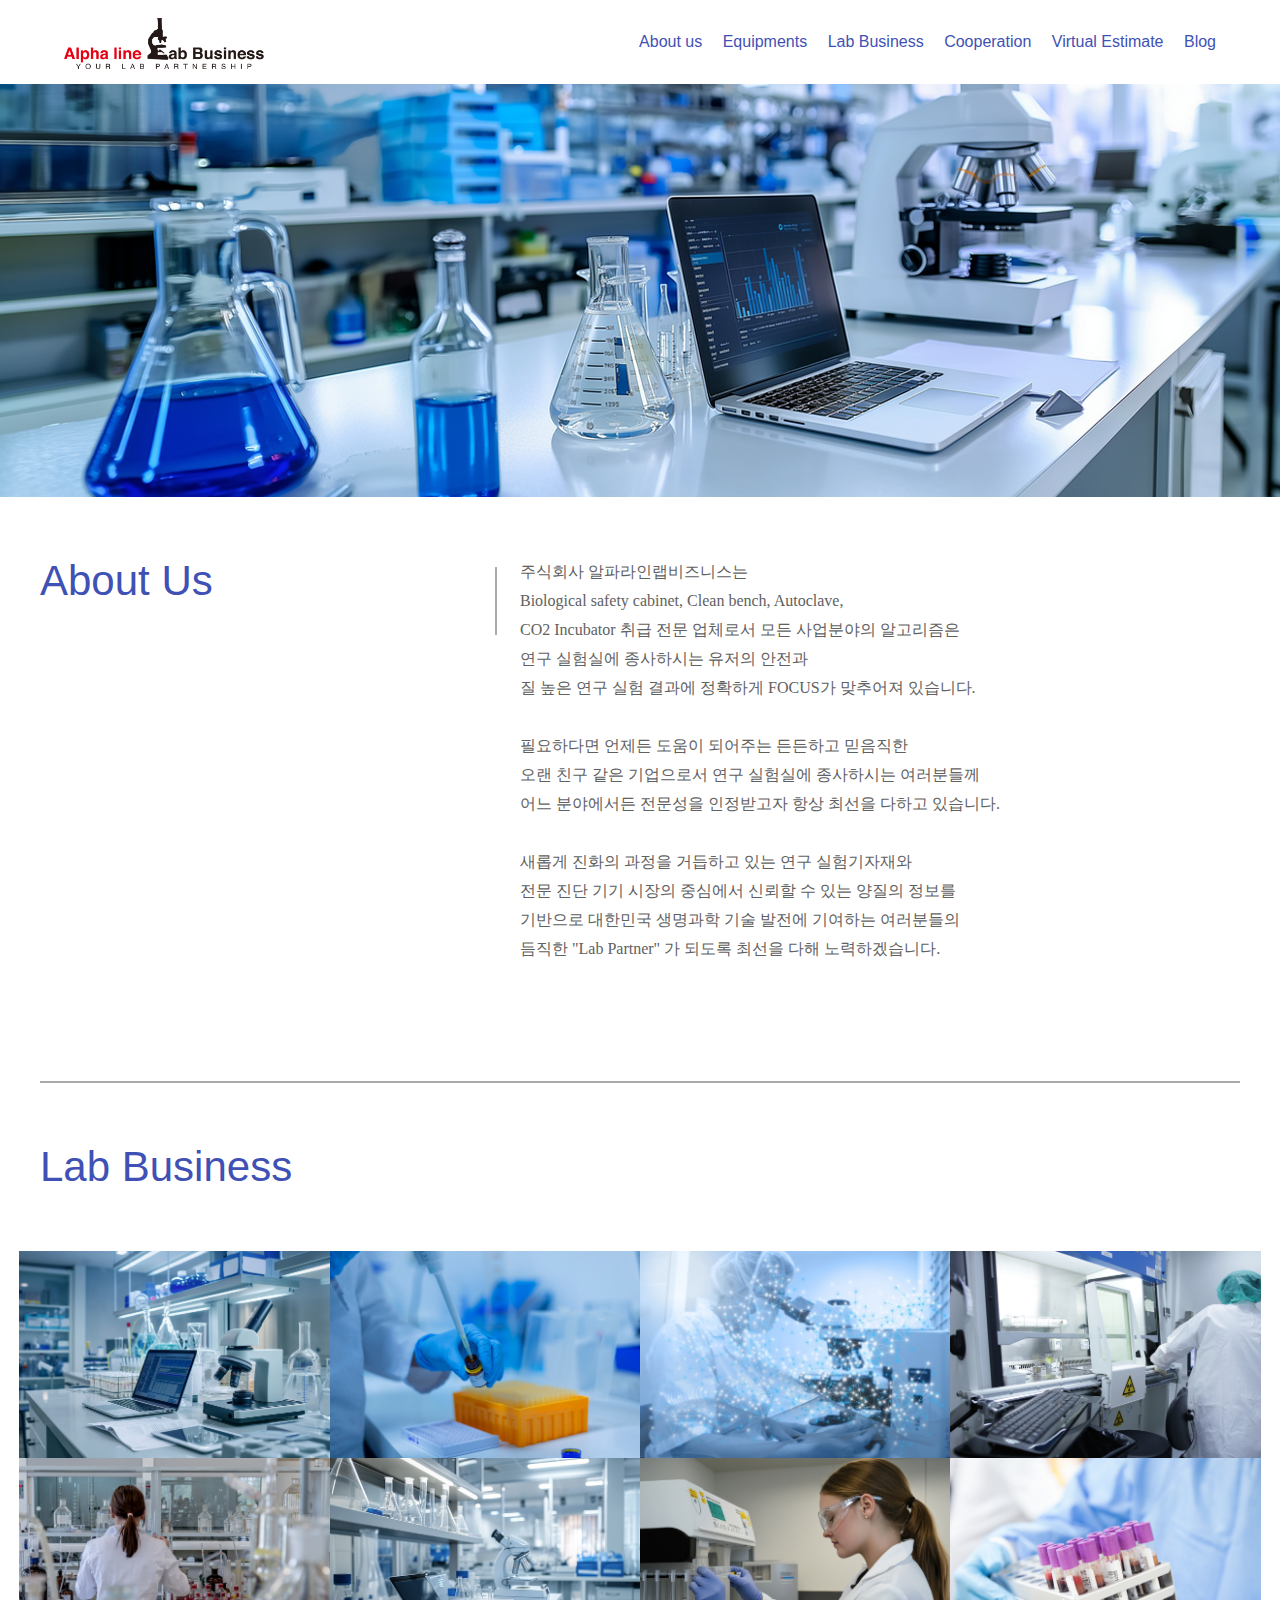
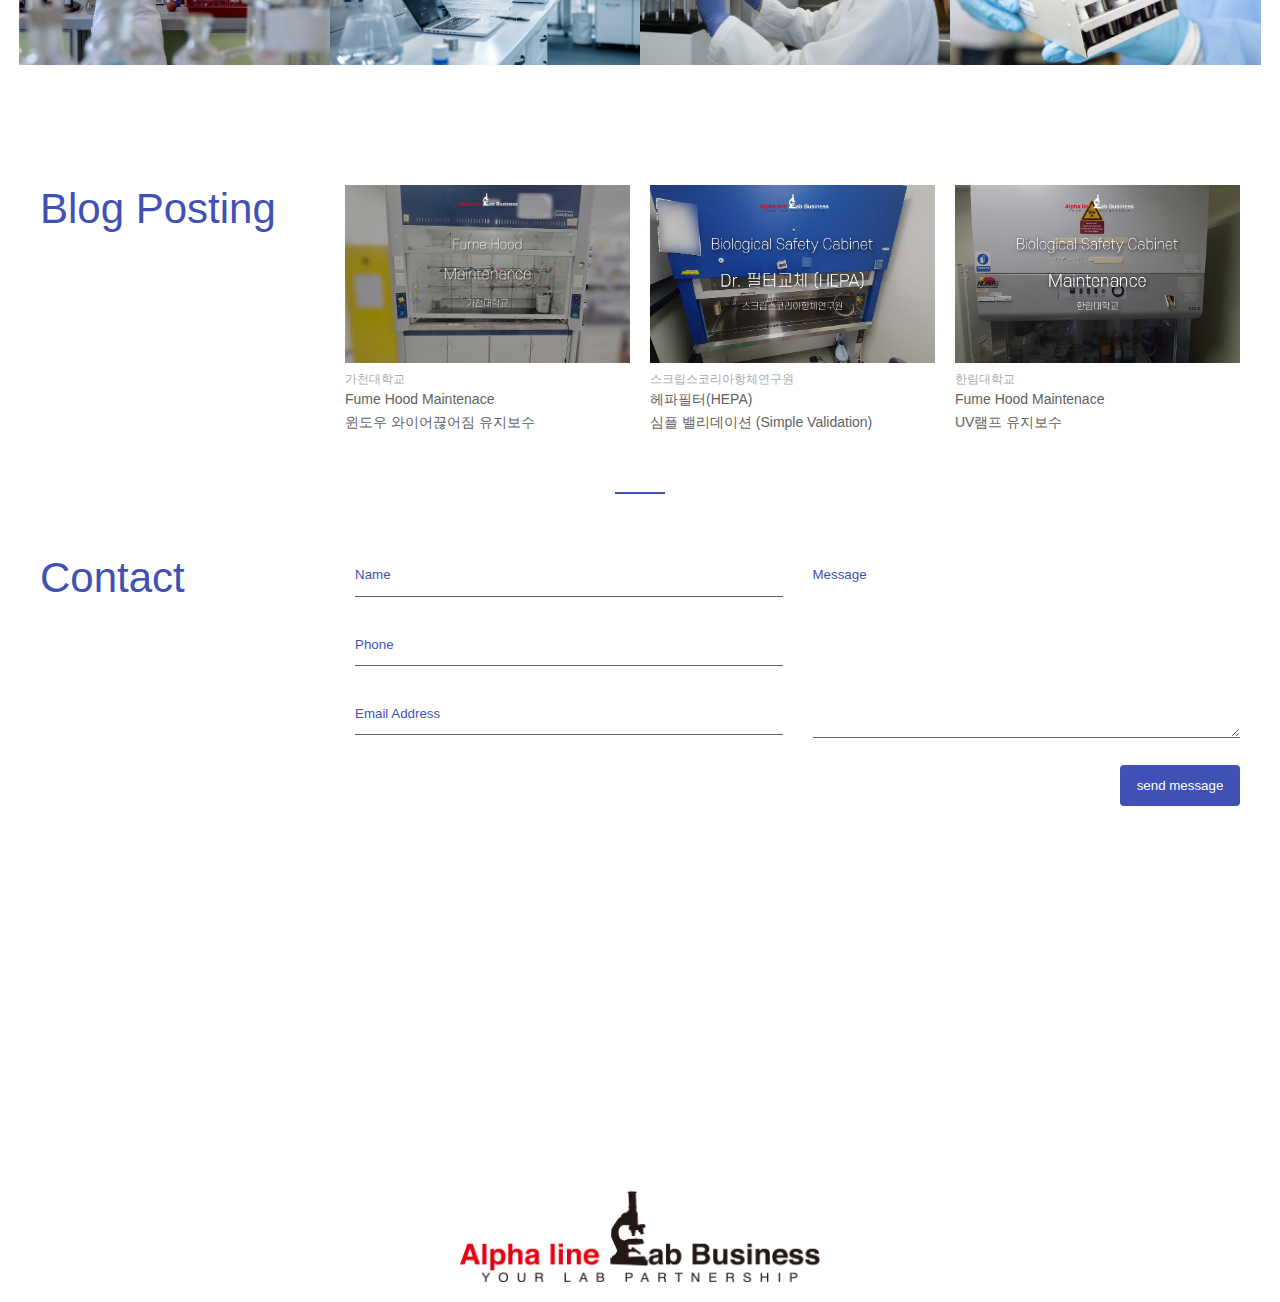
<file: index.html>
<!DOCTYPE html>
<html lang="ko">
<head>
    <meta charset="UTF-8">
    <meta http-equiv="X-UA-Compatible" content="IE=edge">
    <meta name="viewport" content="width=device-width, initial-scale=1.0">
    <link rel="shortcut icon" href="./img/현미경흑백.png" type="image/x-icon">
    <link rel="stylesheet" href="./css/reset.css">
    <link rel="stylesheet" href="./css/css.css">
    

    <title>(주)알파라인랩비즈니스</title>
</head>
<body>
    <section class="wrap">
        <header class="header">
            <h1 class="logo"><a href="./index.html">
                <img src="./img/알파라인 CI.png" alt="">
            </a></h1>
            <nav>
                <ul>
                    <li><a href="#home">About us</a></li>
                    <li><a href="#we-are">Equipments</a></li>
                    <li><a href="#work">Lab Business</a></li>
                    <li><a href="#blog">Cooperation</a></li>
                    <li><a href="./CB.html">Virtual Estimate</a></li>
                    <li><a href="https://blog.naver.com/alphalinelabbiz">Blog</a></li>
                </ul>
            </nav>
            <div class="btn-nav" onclick="navToggle();">
                <span>내비버튼</span>
            </div>
        </header>
        <section class="sec slider" id="home">
            <h2 class="hide">slider</h2>
            <div class="img-box">
                <a href="#">
                    <picture>
                        <source media="(min-width:1200px)" srcset="./img/main_img.png">
                        <source media="(min-width:768px )" srcset="./img/main_img2.png">
                        <img src="./img/main_img3.png" alt="슬라이드">
                    </picture>
                </a>
            </div>
        </section>
        <section class="sec we-are under-line" id="we-are">            
            <div class="container flex-box">
                <h2>About Us</h2>
                <p class="lower-txt serif" style="font-family: Noto Sans KR", sans-serif;>주식회사 알파라인랩비즈니스는 <br>

                    Biological safety cabinet, Clean bench, Autoclave, <br>
                    
                    CO2 Incubator 취급 전문 업체로서 모든 사업분야의 알고리즘은 <br>
                    
                    연구 실험실에 종사하시는 유저의 안전과 <br>
                    
                    질 높은 연구 실험 결과에 정확하게 FOCUS가 맞추어져 있습니다. <br>  
                    
                    ​ <br>
                    
                    필요하다면 언제든 도움이 되어주는 든든하고 믿음직한 <br>
                    
                    오랜 친구 같은 기업으로서 연구 실험실에 종사하시는 여러분들께 <br>
                    
                    어느 분야에서든 전문성을 인정받고자 항상 최선을 다하고 있습니다. <br>
                    
                    ​<br>
                    
                    새롭게 진화의 과정을 거듭하고 있는 연구 실험기자재와 <br>
                    
                    전문 진단 기기 시장의 중심에서 신뢰할 수 있는 양질의 정보를 <br>
                    
                    기반으로 대한민국 생명과학 기술 발전에 기여하는 여러분들의 <br>
                    
                    듬직한 "Lab Partner" 가 되도록 최선을 다해 노력하겠습니다.</p>
                
            </div>   
        </section>
        <section class="sec work" id="work">
            <div class="container">
                <h2>Lab Business</h2>
            </div>
            <div class="flex-box">
                <article>
                    <div class="img-box"><img src="./img/1.png" alt="work01"></div>
                    <h3>Dr.HEPA Filter</h3>
                    <p>헤파필터 교체</p>
                </article>
                <article>
                    <div class="img-box"><img src="./img/2.jpg" alt="work02"></div>
                    <h3>Dr.Cleaning</h3>
                    <p>클리닝 작업</p>
                </article>
                <article>
                    <div class="img-box"><img src="./img/3.jpg" alt="work03"></div>
                    <h3>Dr.Sterilizing</h3>
                    <p>살균 작업</p>
                </article>
                <article>
                    <div class="img-box"><img src="./img/4.jpg" alt="work04"></div>
                    <h3>Field Manager</h3>
                    <p>필드 매니저</p>
                </article>
                <article>
                    <div class="img-box"><img src="./img/5.jpg" alt="work05"></div>
                    <h3>Maintenance</h3>
                    <p>장비 유지 보수 작업</p>
                </article>
                <article>
                    <div class="img-box"><img src="./img/6.png" alt="work06"></div>
                    <h3>Validation</h3>
                    <p>장비 성능 점검</p>
                </article>
                <article>
                    <div class="img-box"><img src="./img/7.jpg" alt="work07"></div>
                    <h3>Lab Partners</h3>
                    <p>(주)알파라인랩비즈니스</p>
                </article>
                <article>
                    <div class="img-box"><img src="./img/8.jpg" alt="work08"></div>
                    <h3>Lab Care</h3>
                    <p>실험장비 케어 서비스</p>
                </article>
            </div>            

        </section>
        <section class="sec blog under-line" id="blog">
            <div class="container flex-box">
                <h2>Blog Posting</h2>
                <article>
                    <a href="https://blog.naver.com/alphalinelabbiz/223391622575?trackingCode=blog_bloghome_searchlist">
                        <div class="img-box"><img src="./img/썸네일1.jpg" alt="블로그1"></div>
                        <h3>가천대학교</h3>
                        <p>Fume Hood Maintenace<br> 윈도우 와이어끊어짐 유지보수 </p>
                    </a>
                </article>
                <article>
                    <a href="https://blog.naver.com/alphalinelabbiz/223679608892?trackingCode=blog_bloghome_searchlist">
                        <div class="img-box"><img src="./img/썸네일2.png" alt="블로그1"></div>
                        <h3>스크립스코리아항체연구원</h3>
                        <p>헤파필터(HEPA) <br> 심플 밸리데이션 (Simple Validation)</p>
                    </a>
                </article>
                <article>
                    <a href="https://blog.naver.com/alphalinelabbiz/223676938723?trackingCode=blog_bloghome_searchlist">
                        <div class="img-box"><img src="./img/썸네일3.png" alt="블로그1"></div>
                        <h3>한림대학교</h3>
                        <p>Fume Hood Maintenace<br> UV램프 유지보수 </p>
                    </a>
                </article>
            </div>
            
        </section>
        <section class="sec contact" id="contact">
            <div class="container flex-box">
                <h2>Contact</h2>
                <form action="#">
                    <div class="form-box">
                        <div class="input-box">                            
                            <label for="name" class="hide">name</label>                            
                            <input type="text" name="name" id="name" placeholder="name">
                            <label for="phone" class="hide">phone</label>
                            <input type="text" name="phone" id="phone" placeholder="phone">
                            <label for="e-mail" class="hide">email address</label>
                            <input type="email" name="e-mail" id="e-mail" placeholder="email address">
                        </div>
                        <div class="txt-box">
                            <label for="msg" class="hide">message</label>
                            <textarea name="nsg" id="msg" placeholder="message"></textarea>
                        </div>
                    </div>                    
                    <div class="send-box">
                        <input type="submit" value="send message">
                    </div>
                </form>
            </div>            
        </section>
        <section class="sec map">
            <h2 class="hide">map</h2>
            <iframe src="https://www.google.com/maps/embed?pb=!1m14!1m12!1m3!1d3161.3459718790295!2d126.67582166233586!3d37.594015802522925!2m3!1f0!2f0!3f0!3m2!1i1024!2i768!4f13.1!5e0!3m2!1sko!2skr!4v1684981119388!5m2!1sko!2skr"></iframe>            
        </section>
        <footer class="footer">
            <address style="width: 400px; margin: 0 auto;">
                <img src="./img/알파라인 CI.png" alt="">
            </address>
        </footer>
    </section>

    <script src="./js/default.js"></script>
</body>
</html>
</file>
<file: css/css.css>
@import url('https://fonts.googleapis.com/css2?family=Montserrat:ital,wght@0,100;0,200;0,300;0,400;0,500;0,600;0,700;0,800;0,900;1,100;1,200;1,300;1,400;1,500;1,600;1,700;1,800;1,900&family=PT+Serif:ital,wght@0,400;0,700;1,400;1,700&display=swap');
:root{            
    /* font-family: 'Montserrat',sans-serif; */
    font-weight:400;
    font-size:16px;
    color:#3f51b5;
    /* line-height:1.4em; */
    /* text-transform:uppercase; */
}
.flex-box{
    width: 97%;
    margin: 0 auto;
}
.serif{
    font-family:'PT serif',serif;
    color:#616161;
}        
.hide{
    display:none;
}
.sec{            
    padding:60px 20px;
}
.under-line{
    position:relative;
}
.under-line::after{
    position:absolute;
    left:50%;
    bottom:0;
    transform:translateX(-50%);
    content:'';
    display:block;
    width:100%;
    max-width:1200px;
    height:2px;            
    background:#aaa;
}
.blog.under-line::after{
    width:50px;
    background:#3f51b5;
}


.wrap{            
    overflow:hidden;
    /* background:rgba(0,0,0,0.3); */
}
.container{
    overflow:hidden;
    max-width:1200px;
    margin:0 auto;
}
.header{
    position:fixed;
    left:0;
    right:0;
    top:0;
    z-index:100;
    display:flex;           
    justify-content:space-between;
    align-items:center;
    width:100%;
    height:62px;
    padding:0 5%;
    background:#fff;
}
.logo img{
    width: 200px;
}
nav{
    position:absolute;            
    left:0;
    right:0;
    top:100%;

    height:0;            
    background:#3f51b5;
    color:#fff;
    overflow:hidden;
    transition-property:height;
    transition-duration:0.3s;
}
nav.active{
    height:200px;
}
nav li{
    padding:10px 5%;
    border-bottom:1px solid #222165;
}
.btn-nav{
    display:flex;
    flex-flow:column nowrap;
    justify-content:space-between;
    width:22px;
    height:16px;
    cursor:pointer;
}
.btn-nav::before,.btn-nav::after{
    content:'';
    display:block;
}
.btn-nav span,.btn-nav::before,.btn-nav::after{
    height:2px;
    background:#3f51b5;
    text-indent:-9999px;
}
.slider{
    margin-top:62px;
    padding:0;
}
.we-are{
    position:relative;
    z-index:1;
}
.flex-box{
    display:flex;
    flex-flow:row wrap;
    justify-content:space-between;
}
.flex-box img{
    width:auto;
    height:100%;
}
.flex-box>*{
    width:100%;
}
.sec h2{
    margin-bottom:0.5em;
    font-size:42px;
    text-align:center;
}
.flex-box h2+p{
    position:relative;
    margin-bottom:60px;
    text-align:center;
    line-height:29px;
}
.flex-box h2+p::before{
    position:absolute;
    left:-25px;
    top:10px;
    content:'';
    display:none;
    width:2px;
    height:68px;
    background:#aaa;
}
.flex-box article{
    margin-bottom:50px;
}
.flex-box article:last-of-type{
    margin-bottom:0;
}
.flex-box article .img-box{
    height:58px;
    margin-bottom:2em;
    text-align:center;
}
.flex-box article h3{
    margin-bottom:1.4em;
    text-align:center;
}
.flex-box article p{
    font-size:14px;
    line-height:23px;
    color:#616161;
    text-align:center;
}
.work{
    padding-left:0;
    padding-right:0;
}
.work h2{
    margin-bottom:60px;
}
.work article{
    overflow:hidden;
    position:relative;
    margin:0;
}        
.work article .img-box{            
    width:100%;
    height:auto;
    margin:0;
}
.work article img{
    height:auto;
    width:100%;
}
.work article:hover img{
    opacity:0.5;
}
.work article .img-box::after{
    position:absolute;
    left:0;
    right:0;
    top:0;
    bottom:0;
    background:#3f51b5;
    content:'';
    display:block;
    opacity:0;
    transition:0.3s;
}
.work article:hover .img-box::after{
    opacity:0.8;
}

.work article h3,.work article p{
    position:absolute;
    left:2em;
    top:-4em;
    opacity:0;
    font-weight:700;
    font-size:18px;
    color:#fff;
    transition:0.3s;
}
.work article p{
    padding-left:7px;
    top:-2em;
    font-weight:500;
    font-size:14px;            
}
.work article:hover h3{
    top:2em;
    opacity:1;
}
.work article:hover p{
    top:4em;
    opacity:1;
}
.blog article .img-box{
    height:auto;
    margin-bottom:0.5em;
}
.blog article .img-box img{
    height:auto;
    width:100%;
}
.blog article h3{
    margin:0;
    font-size:12px;
    text-align:left;
    color:#aaa;
}
.blog article p{
    text-align:left;
}
.form-box{
    display:flex;
    flex-flow:column nowrap;
}
.form-box>div{
    width:100%;
}
input,textarea{
    display:block;
    width:100%;
    margin-bottom:2em;
    border:none;
    border-bottom:1px solid #616161;
    padding:1em 0;
    outline:none;
}
.input-box input::placeholder,textarea::placeholder{
    color:#3f51b5;
    text-transform:capitalize;
}
textarea{
    height:184px;
}
.send-box input{
    width:120px;
    margin:0 0 0 auto;
    border:none;
    border-radius:4px;
    background:#3f51b5;
    color:#fff;
}
.map{
    padding:0;
}
.map iframe{
    display:block;
    width:100%;
    height:500px;
    border:none;
}
address{
    padding:20px;
    text-align:center;
}





@media (min-width:768px){
    .header{
        height:84px;
    }
    nav{
        position:static;
        height:auto;
        background:transparent;
        color:#3f51b5;
    }
    nav.active{
        height:auto;
    }
    nav li{
        display:inline;
        padding:0 0 0 1em;
        border-bottom:none;
    }
    .btn-nav{
        display:none;
    }
    .slider{
        margin-top:84px;
    }
    .flex-box article{
        width:calc(25% - 15px);
        margin-bottom:0;
    }
    .work article{
        width:50%;
    }
    .blog article{
        width:calc(33.3333% - 20px)
    }
    .form-box{
        flex-flow:row nowrap;
        justify-content:space-between;
    }
    .form-box>div{
        width:calc(50% - 15px);
    }
    .map iframe{
        height:400px;
    }
}

@media (min-width:1200px){
    .sec h2{
        width:40%;
        text-align:left;
    }
    .flex-box h2+p{                
        width:60%;
        /* padding-left:2em; */
        /* border-left:1px solid #aaa; */
        text-align:left;
    }
    .flex-box h2+p::before{
        display:block;
    }
    .work article{
        width:25%;
    }            
    .blog h2,.blog article,.contact h2{
        width:calc(25% - 15px);
    }
    .contact form{
        width:calc(75% - 15px)
    }
    .map iframe{
        height:300px;
    }
}
</file>
